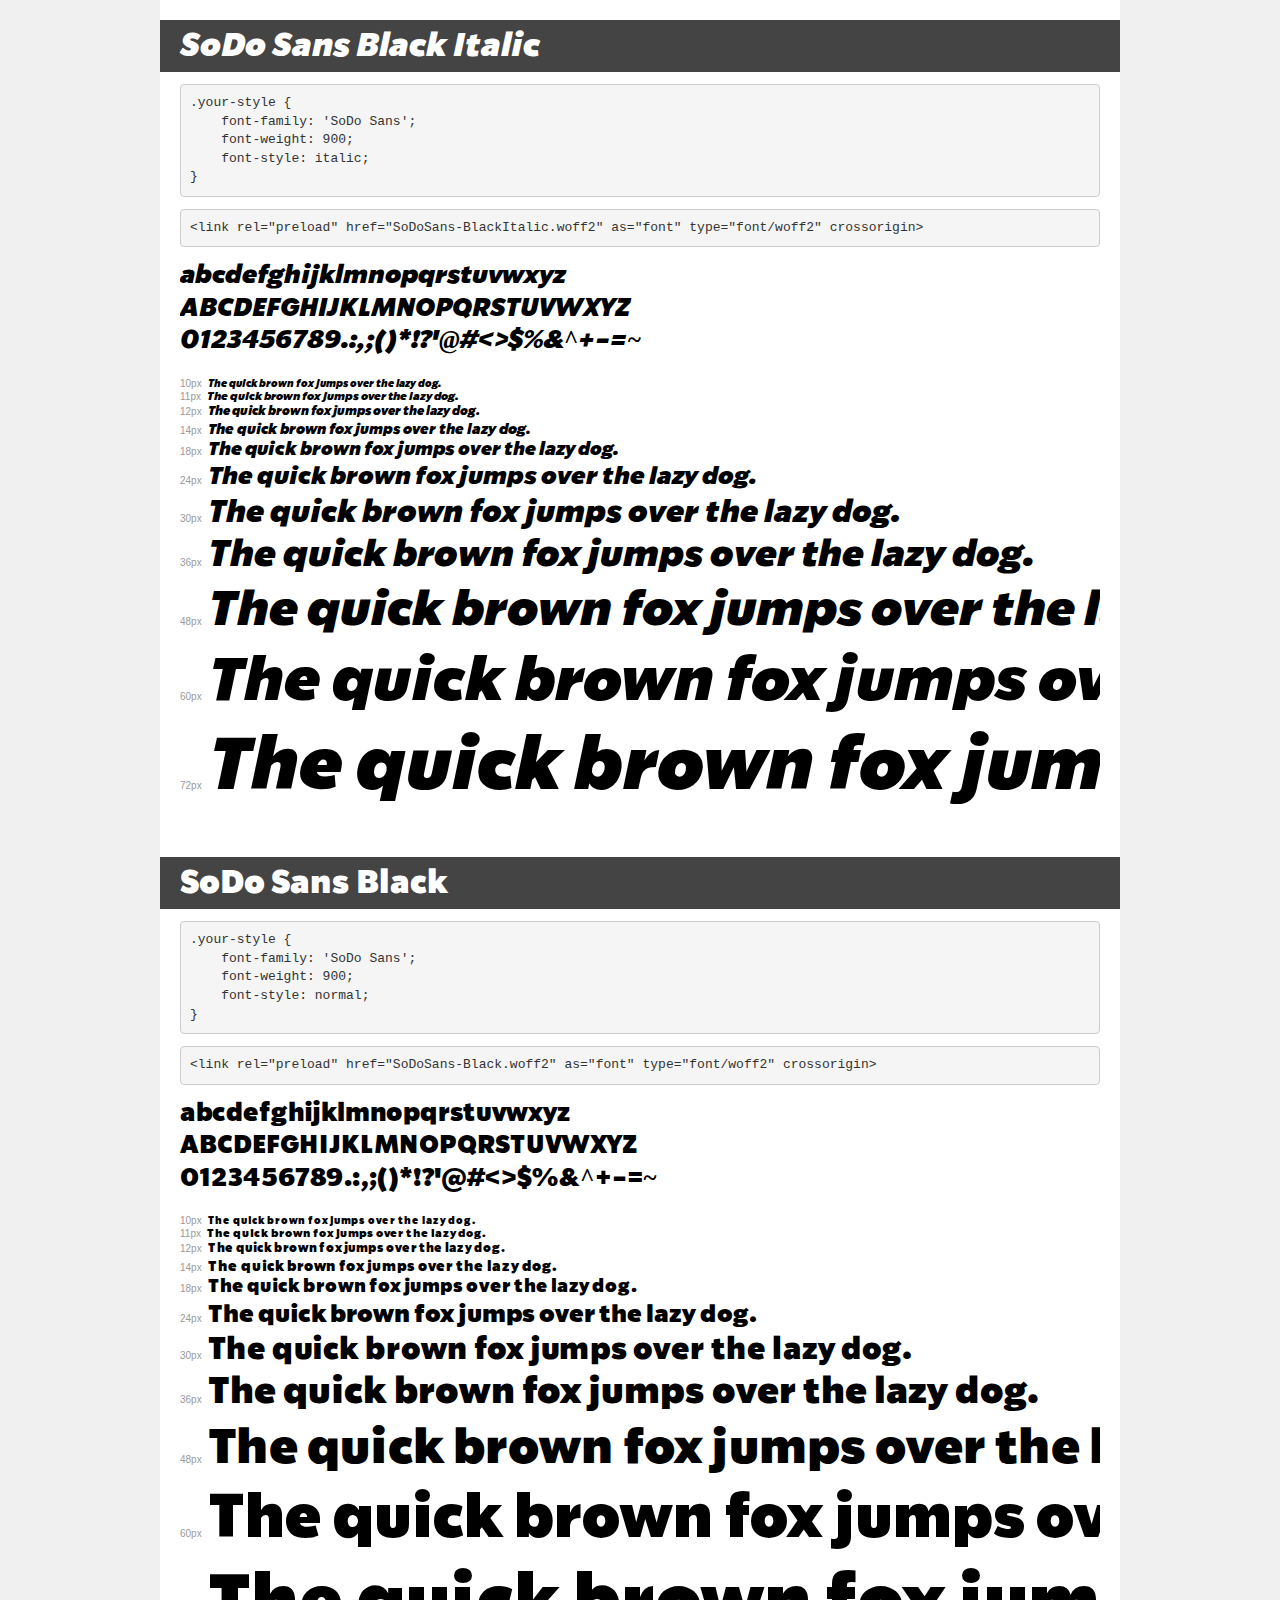
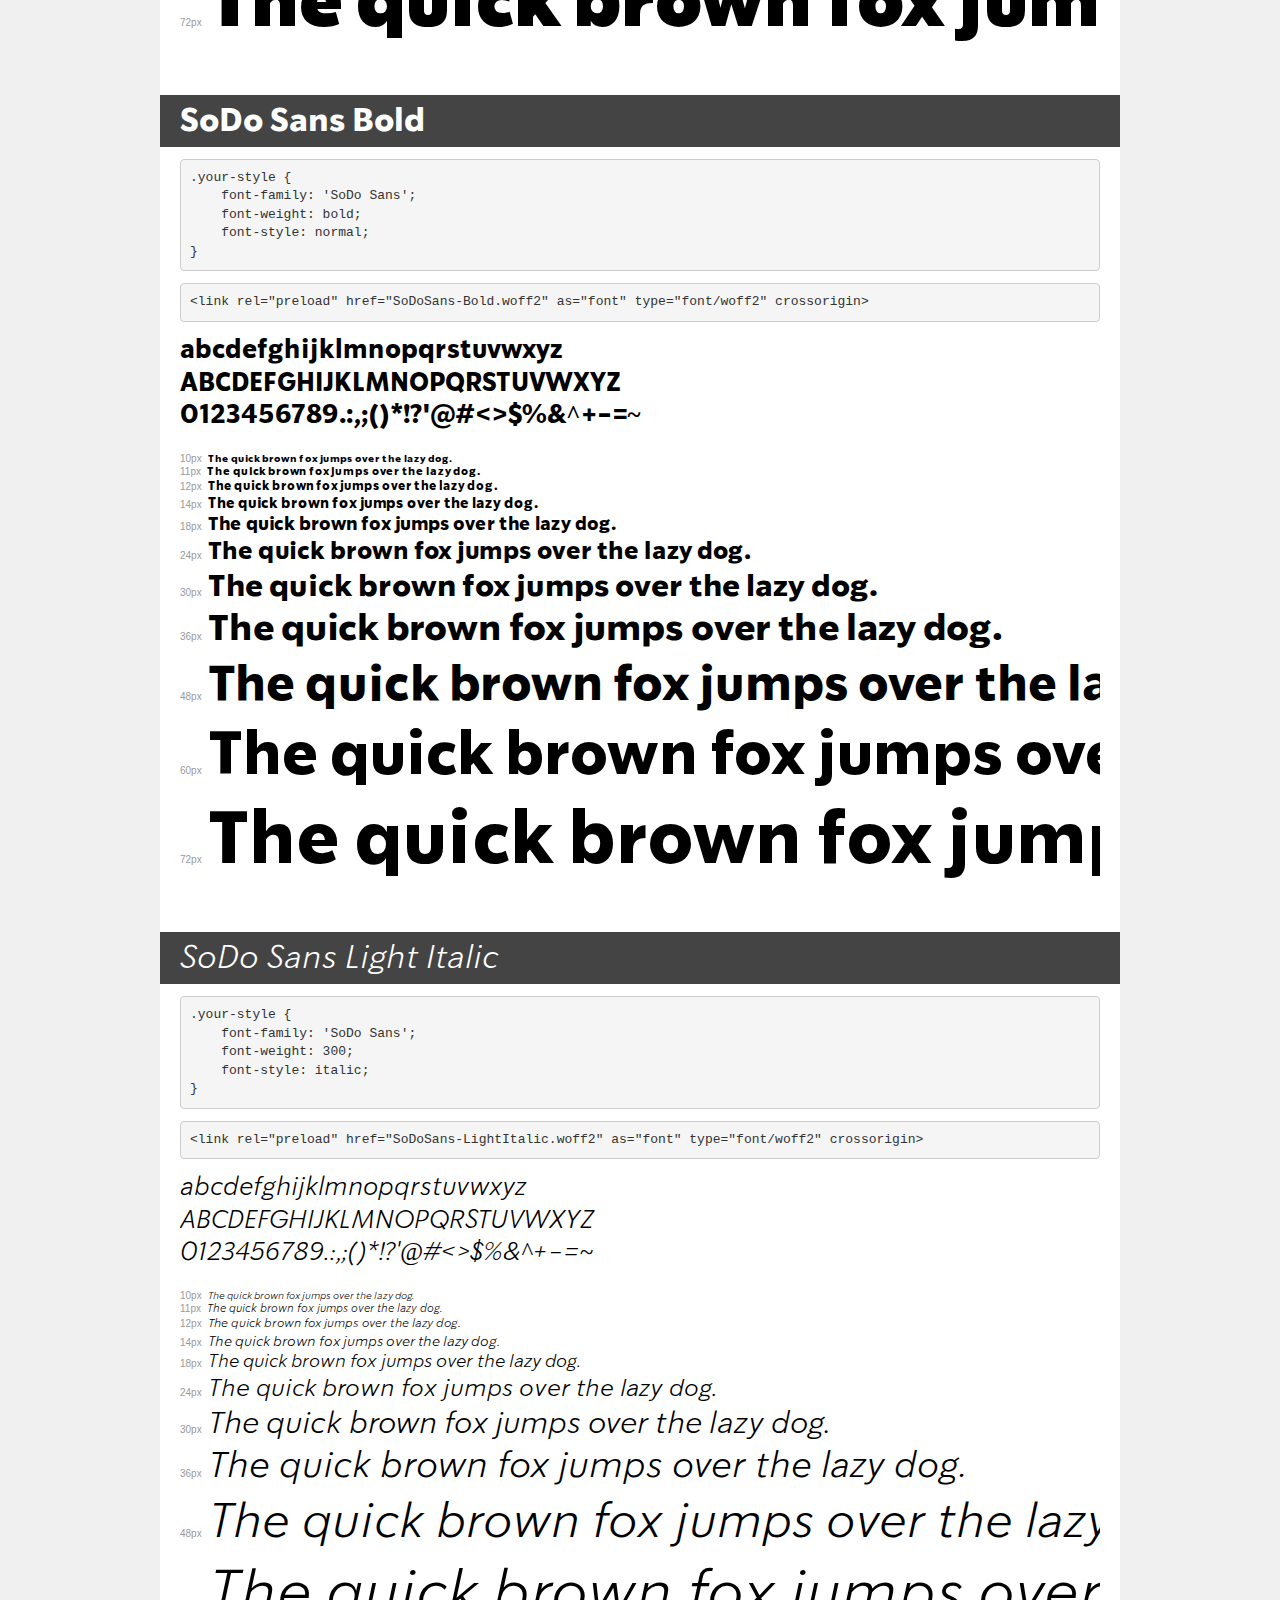
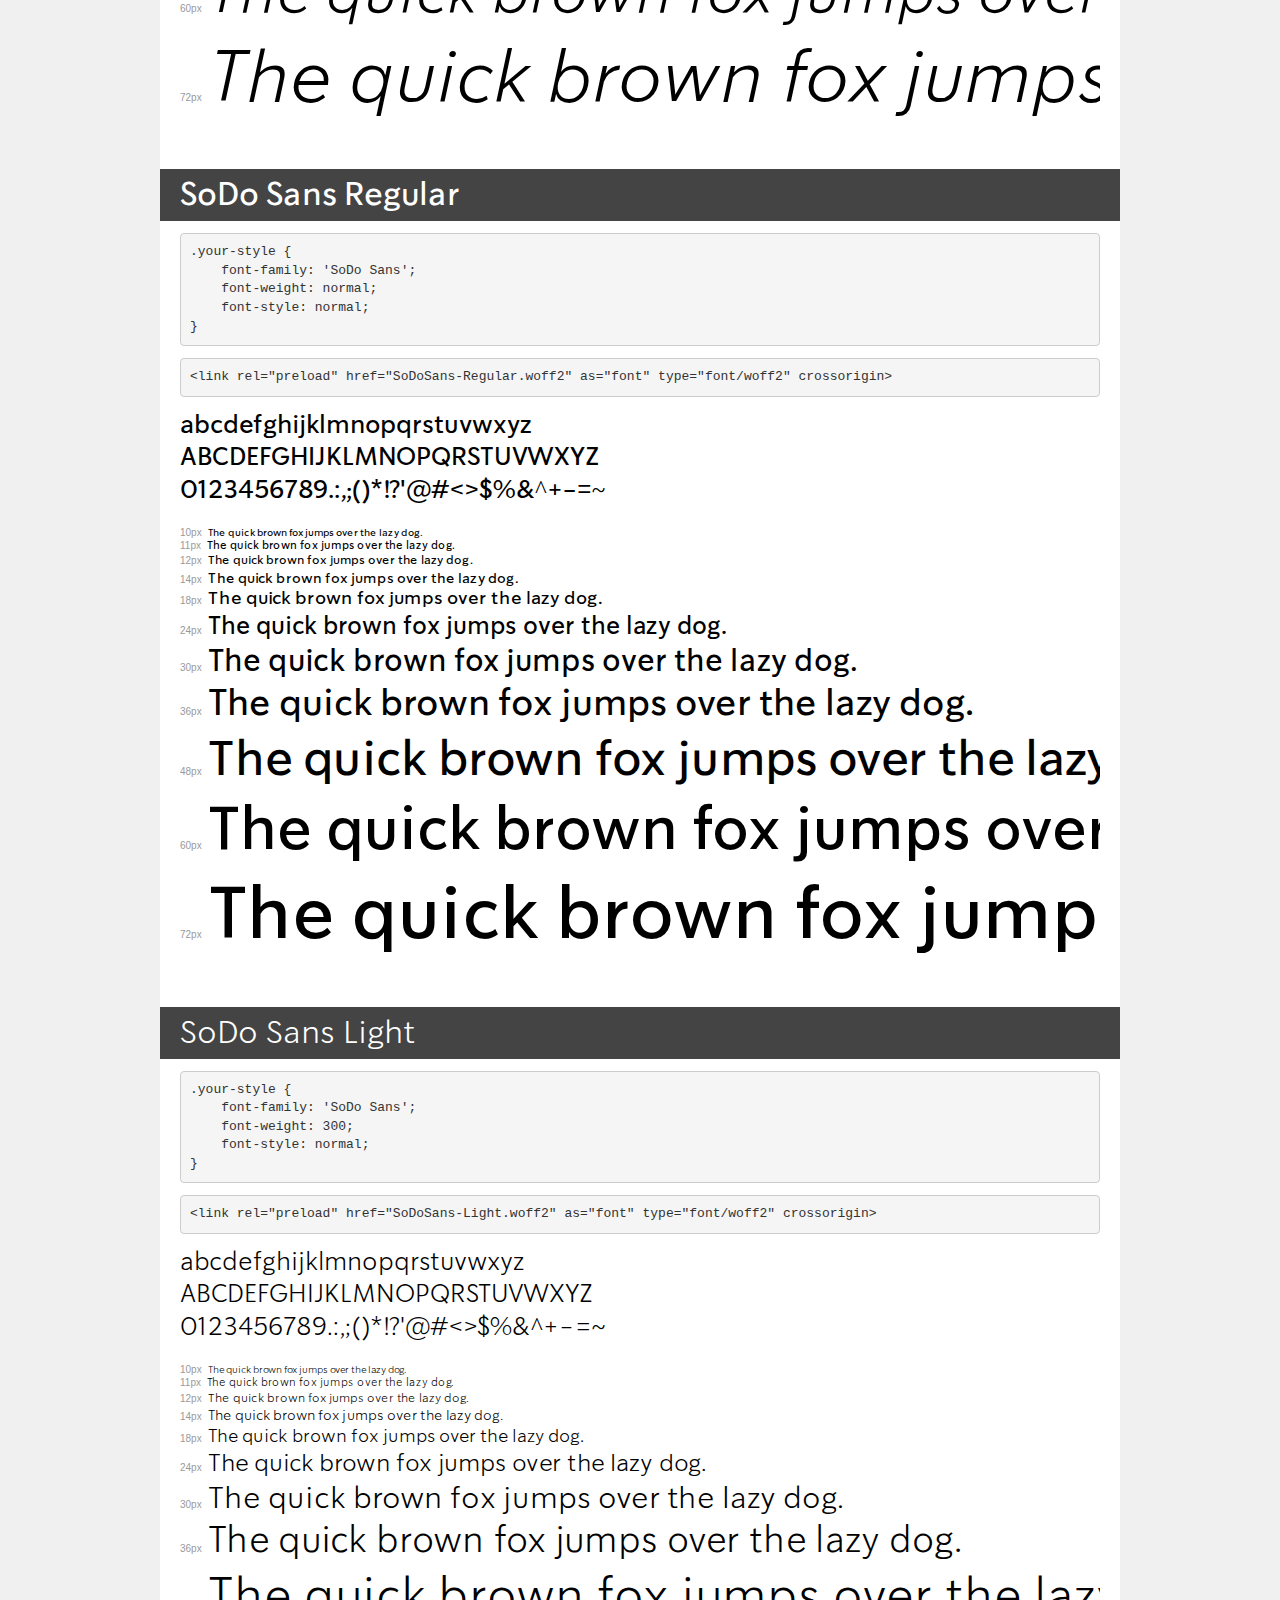
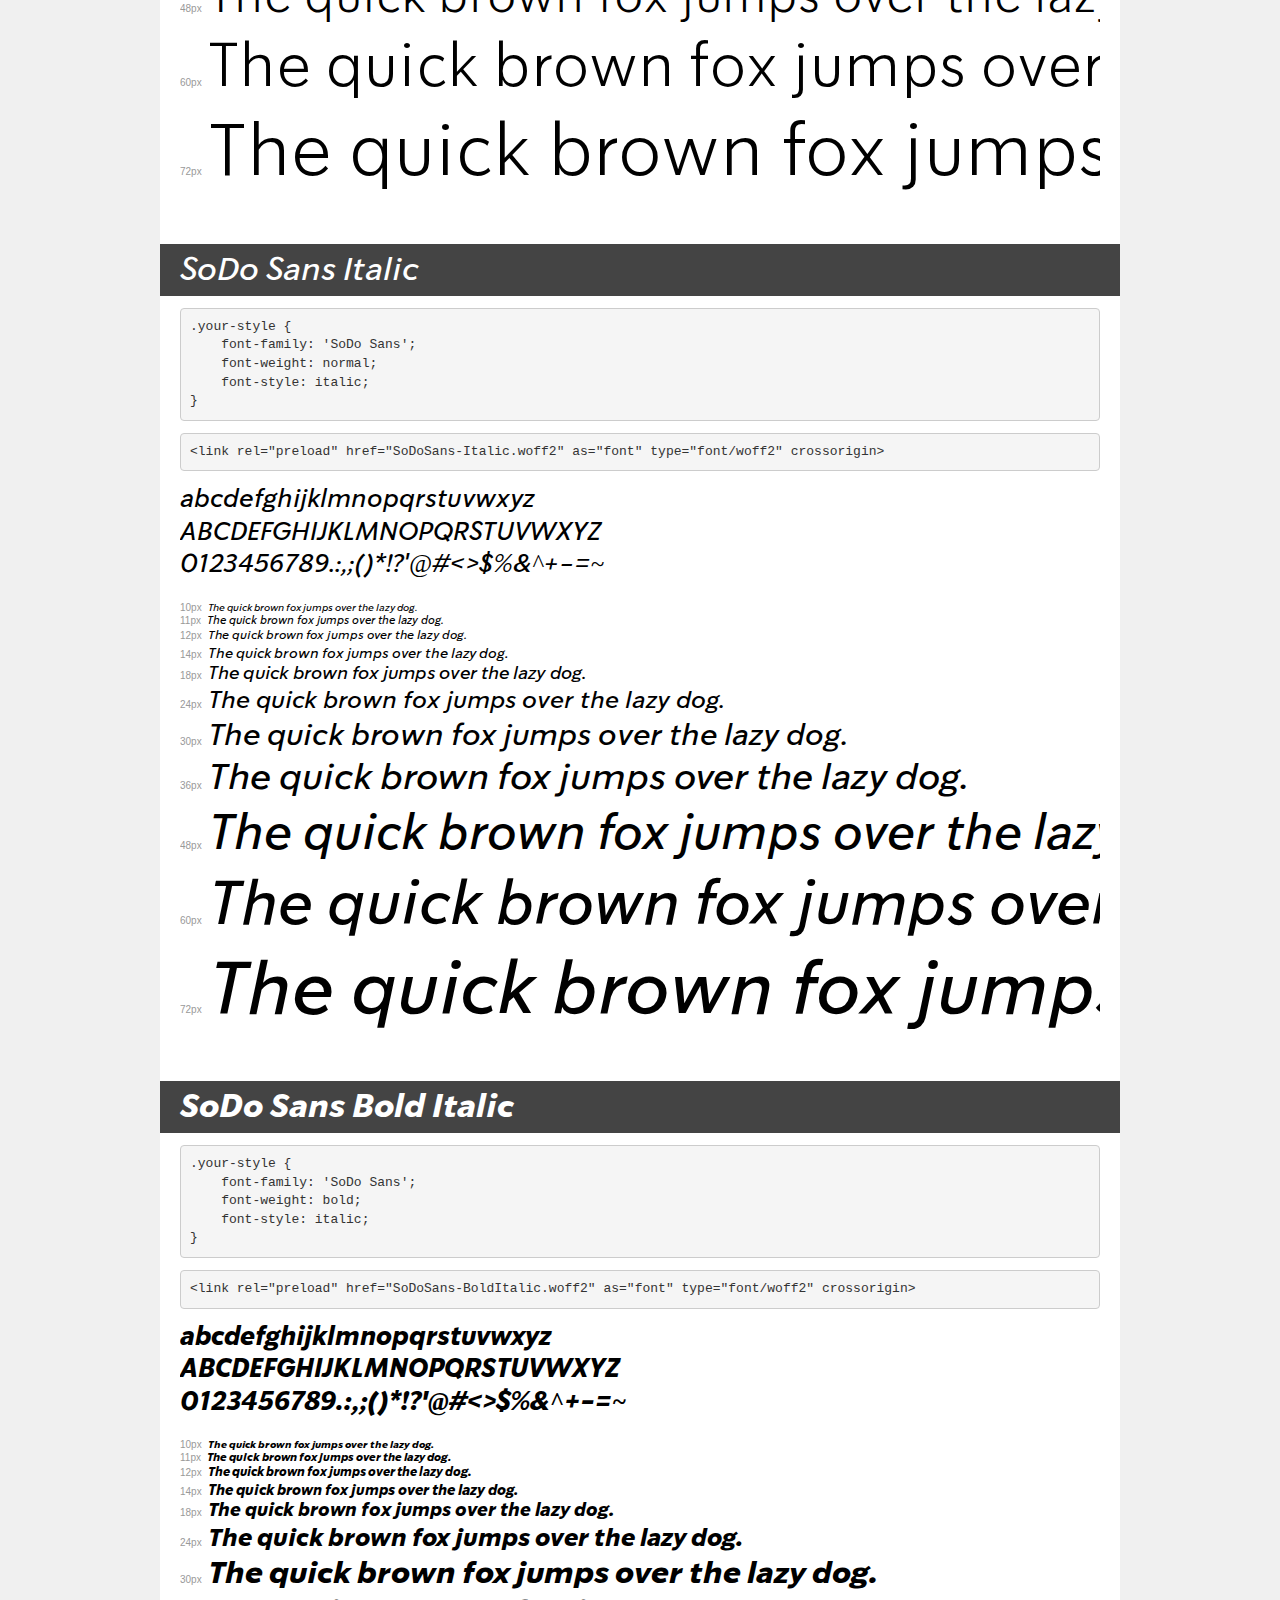
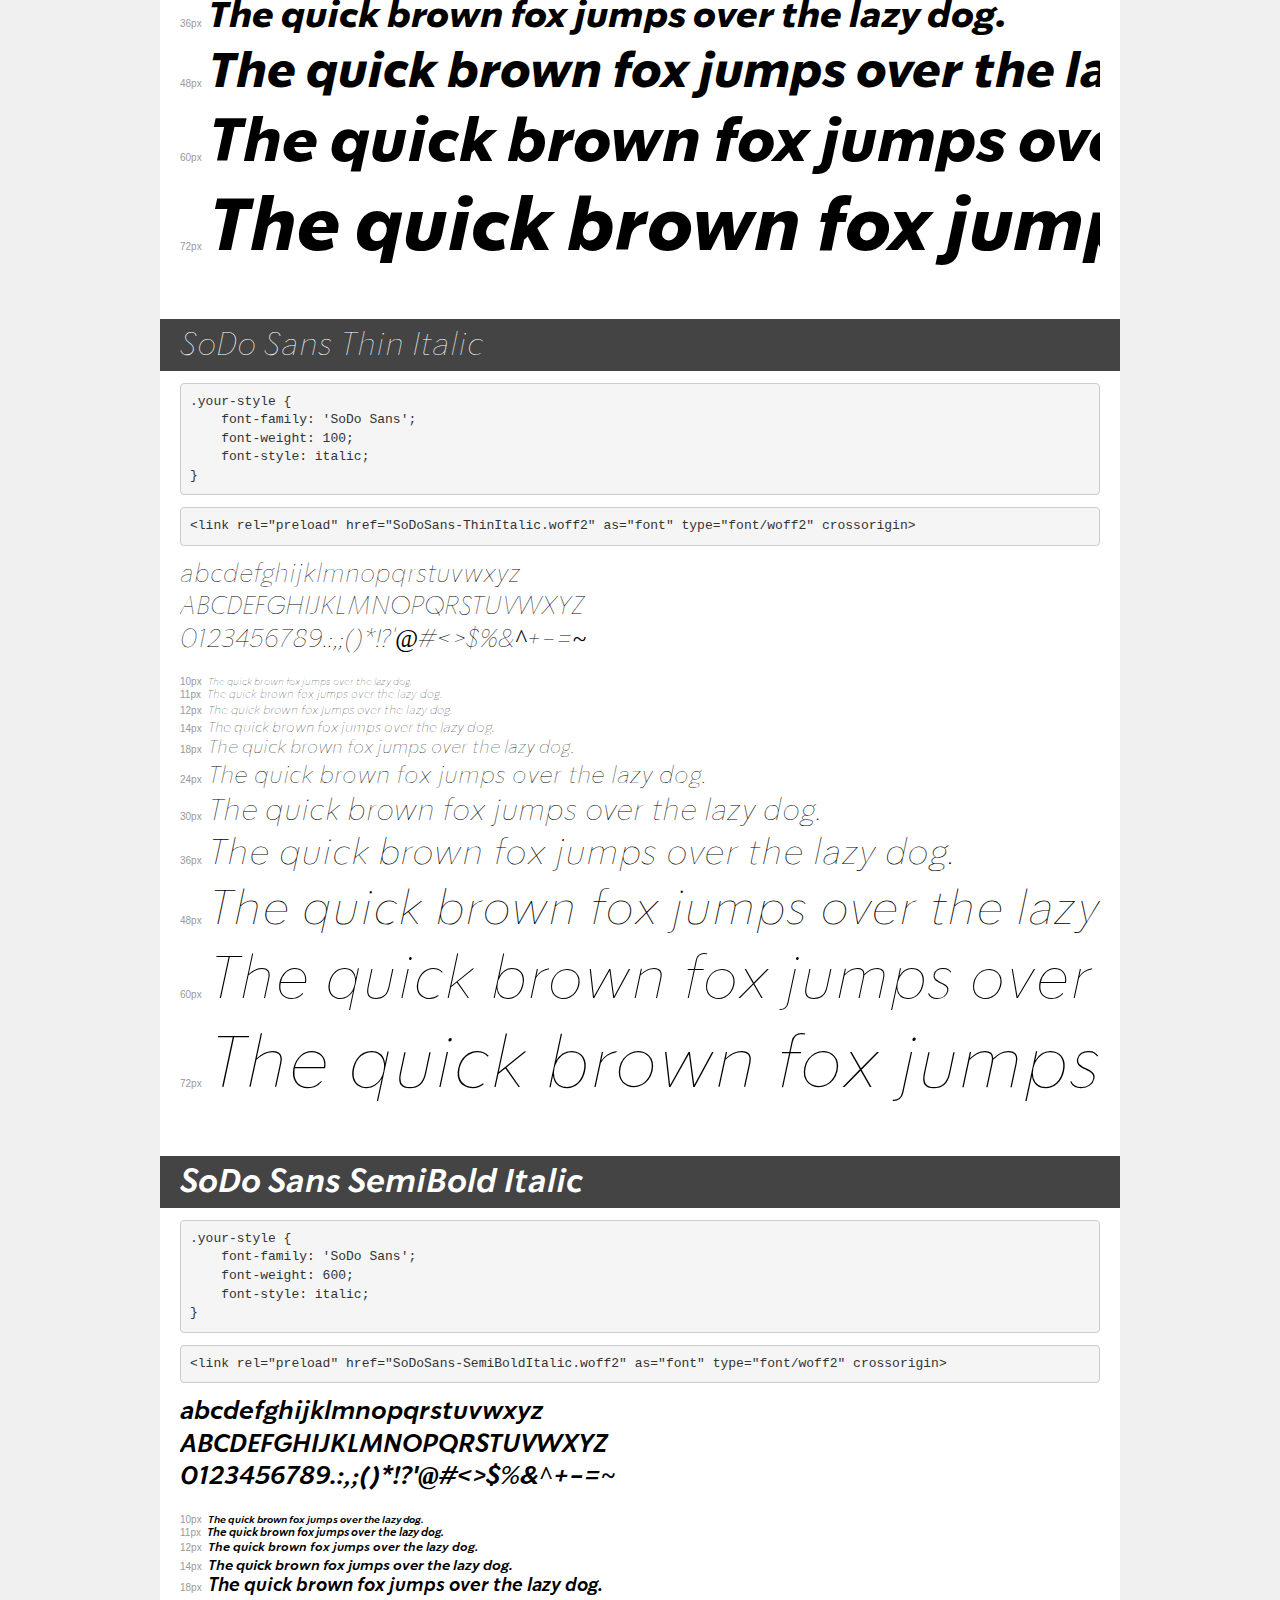
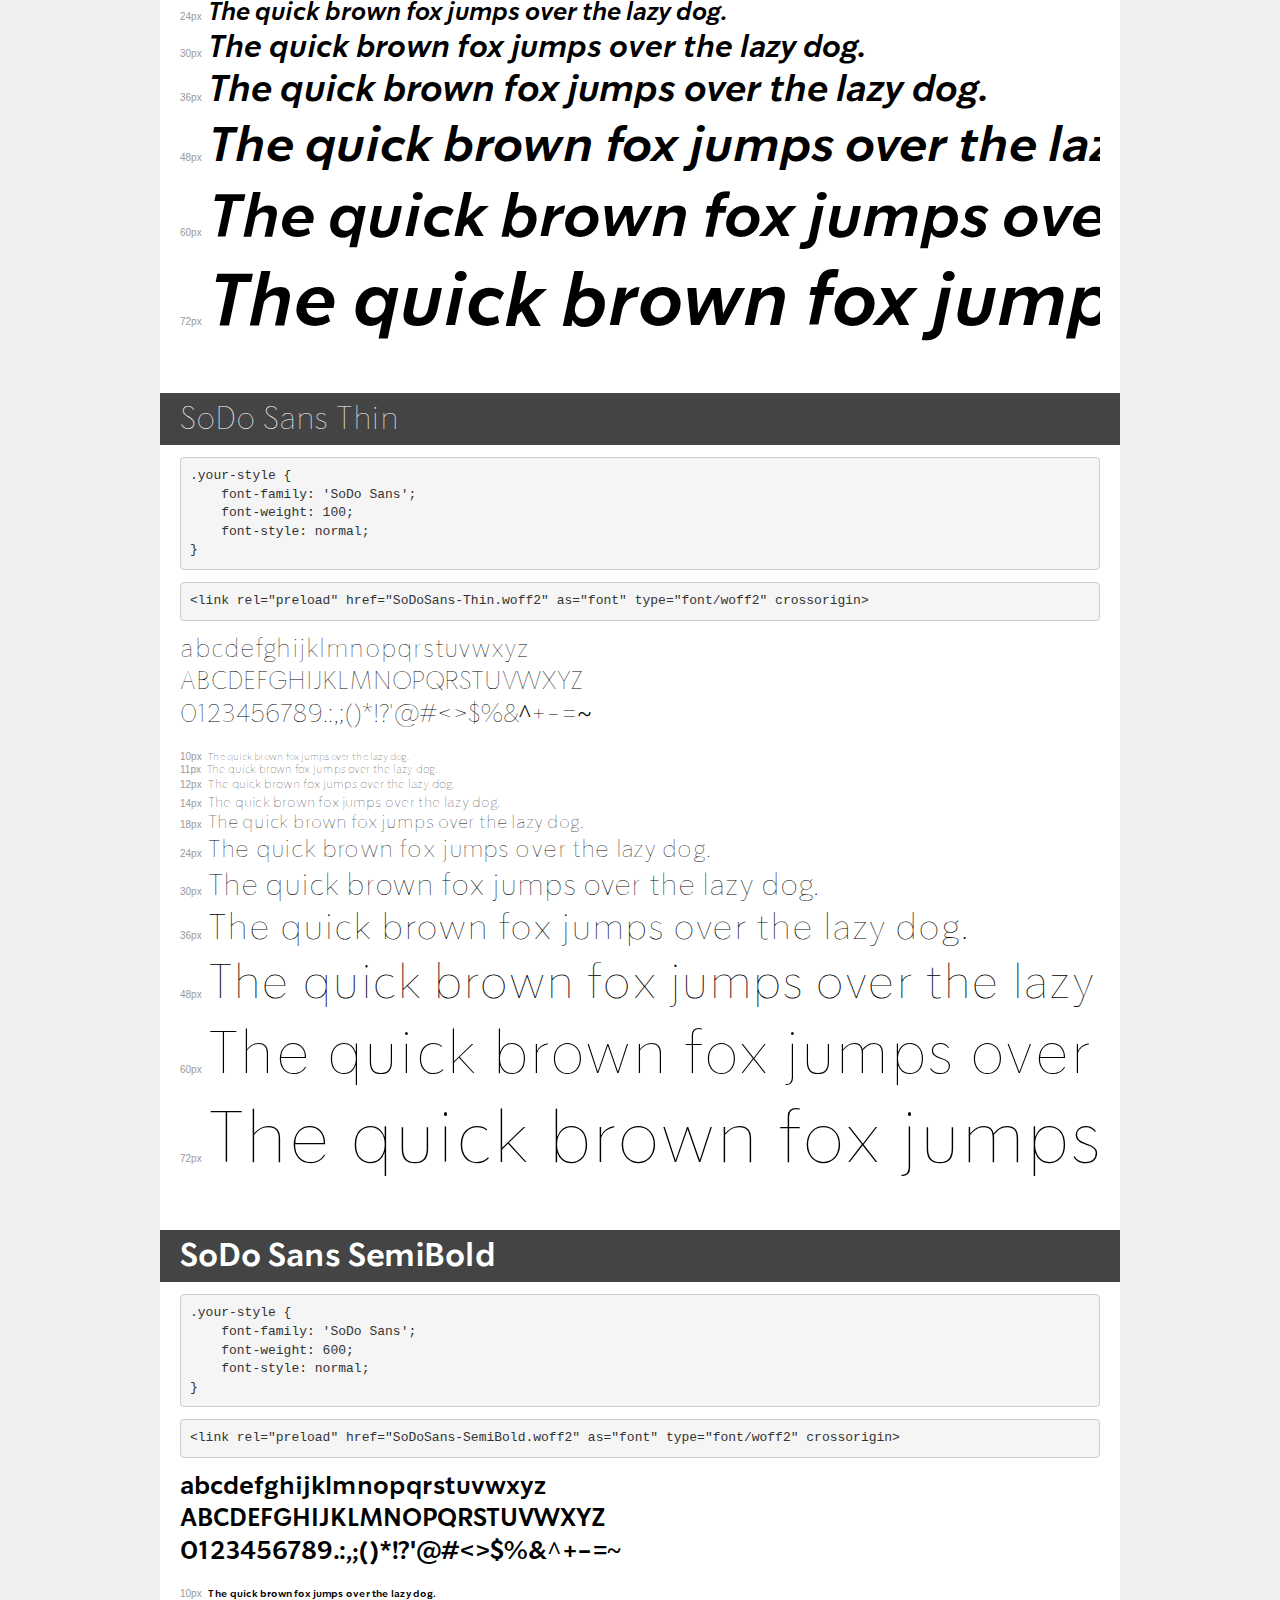
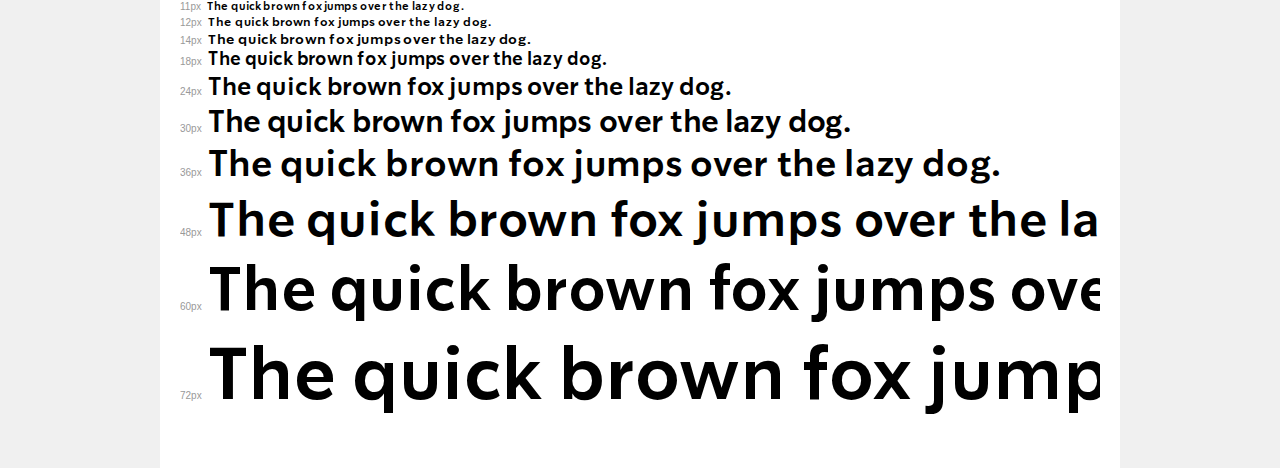
<file: asset/font/demo.html>
<!DOCTYPE html>
<html lang="en">
<head>
    <meta charset="utf-8">
    <meta http-equiv="X-UA-Compatible" content="IE=edge">
    <meta name="viewport" content="width=device-width, initial-scale=1">
    <meta name="robots" content="noindex, noarchive">
    <meta name="format-detection" content="telephone=no">
    <title>Transfonter demo</title>
    <link href="stylesheet.css" rel="stylesheet">
    <style>
        /*
        http://meyerweb.com/eric/tools/css/reset/
        v2.0 | 20110126
        License: none (public domain)
        */
        html, body, div, span, applet, object, iframe,
        h1, h2, h3, h4, h5, h6, p, blockquote, pre,
        a, abbr, acronym, address, big, cite, code,
        del, dfn, em, img, ins, kbd, q, s, samp,
        small, strike, strong, sub, sup, tt, var,
        b, u, i, center,
        dl, dt, dd, ol, ul, li,
        fieldset, form, label, legend,
        table, caption, tbody, tfoot, thead, tr, th, td,
        article, aside, canvas, details, embed,
        figure, figcaption, footer, header, hgroup,
        menu, nav, output, ruby, section, summary,
        time, mark, audio, video {
            margin: 0;
            padding: 0;
            border: 0;
            font-size: 100%;
            font: inherit;
            vertical-align: baseline;
        }
        /* HTML5 display-role reset for older browsers */
        article, aside, details, figcaption, figure,
        footer, header, hgroup, menu, nav, section {
            display: block;
        }
        body {
            line-height: 1;
        }
        ol, ul {
            list-style: none;
        }
        blockquote, q {
            quotes: none;
        }
        blockquote:before, blockquote:after,
        q:before, q:after {
            content: '';
            content: none;
        }
        table {
            border-collapse: collapse;
            border-spacing: 0;
        }
        /* demo styles */
        body {
            background: #f0f0f0;
            color: #000;
        }
        .page {
            background: #fff;
            width: 920px;
            margin: 0 auto;
            padding: 20px 20px 0 20px;
            overflow: hidden;
        }
        .font-container {
            overflow-x: auto;
            overflow-y: hidden;
            margin-bottom: 40px;
            line-height: 1.3;
            white-space: nowrap;
            padding-bottom: 5px;
        }
        h1 {
            position: relative;
            background: #444;
            font-size: 32px;
            color: #fff;
            padding: 10px 20px;
            margin: 0 -20px 12px -20px;
        }
        .letters {
            font-size: 25px;
            margin-bottom: 20px;
        }
        .s10:before {
            content: '10px';
        }
        .s11:before {
            content: '11px';
        }
        .s12:before {
            content: '12px';
        }
        .s14:before {
            content: '14px';
        }
        .s18:before {
            content: '18px';
        }
        .s24:before {
            content: '24px';
        }
        .s30:before {
            content: '30px';
        }
        .s36:before {
            content: '36px';
        }
        .s48:before {
            content: '48px';
        }
        .s60:before {
            content: '60px';
        }
        .s72:before {
            content: '72px';
        }
        .s10:before, .s11:before, .s12:before, .s14:before,
        .s18:before, .s24:before, .s30:before, .s36:before,
        .s48:before, .s60:before, .s72:before {
            font-family: Arial, sans-serif;
            font-size: 10px;
            font-weight: normal;
            font-style: normal;
            color: #999;
            padding-right: 6px;
        }
        pre {
            display: block;
            padding: 9px;
            margin: 0 0 12px;
            font-family: Monaco, Menlo, Consolas, "Courier New", monospace;
            font-size: 13px;
            line-height: 1.428571429;
            color: #333;
            font-weight: normal;
            font-style: normal;
            background-color: #f5f5f5;
            border: 1px solid #ccc;
            overflow-x: auto;
            border-radius: 4px;
        }
        /* responsive */
        @media (max-width: 959px) {
            .page {
                width: auto;
                margin: 0;
            }
        }
    </style>
</head>
<body>
<div class="page">
    <div class="demo">
        <h1 style="font-family: 'SoDo Sans'; font-weight: 900; font-style: italic;">SoDo Sans Black Italic</h1>
        <pre title="Usage">.your-style {
    font-family: 'SoDo Sans';
    font-weight: 900;
    font-style: italic;
}</pre>
        <pre title="Preload (optional)">
&lt;link rel=&quot;preload&quot; href=&quot;SoDoSans-BlackItalic.woff2&quot; as=&quot;font&quot; type=&quot;font/woff2&quot; crossorigin&gt;</pre>
        <div class="font-container" style="font-family: 'SoDo Sans'; font-weight: 900; font-style: italic;">
            <p class="letters">
                abcdefghijklmnopqrstuvwxyz<br>
ABCDEFGHIJKLMNOPQRSTUVWXYZ<br>
                0123456789.:,;()*!?'@#&lt;&gt;$%&^+-=~
            </p>
            <p class="s10" style="font-size: 10px;">The quick brown fox jumps over the lazy dog.</p>
            <p class="s11" style="font-size: 11px;">The quick brown fox jumps over the lazy dog.</p>
            <p class="s12" style="font-size: 12px;">The quick brown fox jumps over the lazy dog.</p>
            <p class="s14" style="font-size: 14px;">The quick brown fox jumps over the lazy dog.</p>
            <p class="s18" style="font-size: 18px;">The quick brown fox jumps over the lazy dog.</p>
            <p class="s24" style="font-size: 24px;">The quick brown fox jumps over the lazy dog.</p>
            <p class="s30" style="font-size: 30px;">The quick brown fox jumps over the lazy dog.</p>
            <p class="s36" style="font-size: 36px;">The quick brown fox jumps over the lazy dog.</p>
            <p class="s48" style="font-size: 48px;">The quick brown fox jumps over the lazy dog.</p>
            <p class="s60" style="font-size: 60px;">The quick brown fox jumps over the lazy dog.</p>
            <p class="s72" style="font-size: 72px;">The quick brown fox jumps over the lazy dog.</p>
        </div>
    </div>

    <div class="demo">
        <h1 style="font-family: 'SoDo Sans'; font-weight: 900; font-style: normal;">SoDo Sans Black</h1>
        <pre title="Usage">.your-style {
    font-family: 'SoDo Sans';
    font-weight: 900;
    font-style: normal;
}</pre>
        <pre title="Preload (optional)">
&lt;link rel=&quot;preload&quot; href=&quot;SoDoSans-Black.woff2&quot; as=&quot;font&quot; type=&quot;font/woff2&quot; crossorigin&gt;</pre>
        <div class="font-container" style="font-family: 'SoDo Sans'; font-weight: 900; font-style: normal;">
            <p class="letters">
                abcdefghijklmnopqrstuvwxyz<br>
ABCDEFGHIJKLMNOPQRSTUVWXYZ<br>
                0123456789.:,;()*!?'@#&lt;&gt;$%&^+-=~
            </p>
            <p class="s10" style="font-size: 10px;">The quick brown fox jumps over the lazy dog.</p>
            <p class="s11" style="font-size: 11px;">The quick brown fox jumps over the lazy dog.</p>
            <p class="s12" style="font-size: 12px;">The quick brown fox jumps over the lazy dog.</p>
            <p class="s14" style="font-size: 14px;">The quick brown fox jumps over the lazy dog.</p>
            <p class="s18" style="font-size: 18px;">The quick brown fox jumps over the lazy dog.</p>
            <p class="s24" style="font-size: 24px;">The quick brown fox jumps over the lazy dog.</p>
            <p class="s30" style="font-size: 30px;">The quick brown fox jumps over the lazy dog.</p>
            <p class="s36" style="font-size: 36px;">The quick brown fox jumps over the lazy dog.</p>
            <p class="s48" style="font-size: 48px;">The quick brown fox jumps over the lazy dog.</p>
            <p class="s60" style="font-size: 60px;">The quick brown fox jumps over the lazy dog.</p>
            <p class="s72" style="font-size: 72px;">The quick brown fox jumps over the lazy dog.</p>
        </div>
    </div>

    <div class="demo">
        <h1 style="font-family: 'SoDo Sans'; font-weight: bold; font-style: normal;">SoDo Sans Bold</h1>
        <pre title="Usage">.your-style {
    font-family: 'SoDo Sans';
    font-weight: bold;
    font-style: normal;
}</pre>
        <pre title="Preload (optional)">
&lt;link rel=&quot;preload&quot; href=&quot;SoDoSans-Bold.woff2&quot; as=&quot;font&quot; type=&quot;font/woff2&quot; crossorigin&gt;</pre>
        <div class="font-container" style="font-family: 'SoDo Sans'; font-weight: bold; font-style: normal;">
            <p class="letters">
                abcdefghijklmnopqrstuvwxyz<br>
ABCDEFGHIJKLMNOPQRSTUVWXYZ<br>
                0123456789.:,;()*!?'@#&lt;&gt;$%&^+-=~
            </p>
            <p class="s10" style="font-size: 10px;">The quick brown fox jumps over the lazy dog.</p>
            <p class="s11" style="font-size: 11px;">The quick brown fox jumps over the lazy dog.</p>
            <p class="s12" style="font-size: 12px;">The quick brown fox jumps over the lazy dog.</p>
            <p class="s14" style="font-size: 14px;">The quick brown fox jumps over the lazy dog.</p>
            <p class="s18" style="font-size: 18px;">The quick brown fox jumps over the lazy dog.</p>
            <p class="s24" style="font-size: 24px;">The quick brown fox jumps over the lazy dog.</p>
            <p class="s30" style="font-size: 30px;">The quick brown fox jumps over the lazy dog.</p>
            <p class="s36" style="font-size: 36px;">The quick brown fox jumps over the lazy dog.</p>
            <p class="s48" style="font-size: 48px;">The quick brown fox jumps over the lazy dog.</p>
            <p class="s60" style="font-size: 60px;">The quick brown fox jumps over the lazy dog.</p>
            <p class="s72" style="font-size: 72px;">The quick brown fox jumps over the lazy dog.</p>
        </div>
    </div>

    <div class="demo">
        <h1 style="font-family: 'SoDo Sans'; font-weight: 300; font-style: italic;">SoDo Sans Light Italic</h1>
        <pre title="Usage">.your-style {
    font-family: 'SoDo Sans';
    font-weight: 300;
    font-style: italic;
}</pre>
        <pre title="Preload (optional)">
&lt;link rel=&quot;preload&quot; href=&quot;SoDoSans-LightItalic.woff2&quot; as=&quot;font&quot; type=&quot;font/woff2&quot; crossorigin&gt;</pre>
        <div class="font-container" style="font-family: 'SoDo Sans'; font-weight: 300; font-style: italic;">
            <p class="letters">
                abcdefghijklmnopqrstuvwxyz<br>
ABCDEFGHIJKLMNOPQRSTUVWXYZ<br>
                0123456789.:,;()*!?'@#&lt;&gt;$%&^+-=~
            </p>
            <p class="s10" style="font-size: 10px;">The quick brown fox jumps over the lazy dog.</p>
            <p class="s11" style="font-size: 11px;">The quick brown fox jumps over the lazy dog.</p>
            <p class="s12" style="font-size: 12px;">The quick brown fox jumps over the lazy dog.</p>
            <p class="s14" style="font-size: 14px;">The quick brown fox jumps over the lazy dog.</p>
            <p class="s18" style="font-size: 18px;">The quick brown fox jumps over the lazy dog.</p>
            <p class="s24" style="font-size: 24px;">The quick brown fox jumps over the lazy dog.</p>
            <p class="s30" style="font-size: 30px;">The quick brown fox jumps over the lazy dog.</p>
            <p class="s36" style="font-size: 36px;">The quick brown fox jumps over the lazy dog.</p>
            <p class="s48" style="font-size: 48px;">The quick brown fox jumps over the lazy dog.</p>
            <p class="s60" style="font-size: 60px;">The quick brown fox jumps over the lazy dog.</p>
            <p class="s72" style="font-size: 72px;">The quick brown fox jumps over the lazy dog.</p>
        </div>
    </div>

    <div class="demo">
        <h1 style="font-family: 'SoDo Sans'; font-weight: normal; font-style: normal;">SoDo Sans Regular</h1>
        <pre title="Usage">.your-style {
    font-family: 'SoDo Sans';
    font-weight: normal;
    font-style: normal;
}</pre>
        <pre title="Preload (optional)">
&lt;link rel=&quot;preload&quot; href=&quot;SoDoSans-Regular.woff2&quot; as=&quot;font&quot; type=&quot;font/woff2&quot; crossorigin&gt;</pre>
        <div class="font-container" style="font-family: 'SoDo Sans'; font-weight: normal; font-style: normal;">
            <p class="letters">
                abcdefghijklmnopqrstuvwxyz<br>
ABCDEFGHIJKLMNOPQRSTUVWXYZ<br>
                0123456789.:,;()*!?'@#&lt;&gt;$%&^+-=~
            </p>
            <p class="s10" style="font-size: 10px;">The quick brown fox jumps over the lazy dog.</p>
            <p class="s11" style="font-size: 11px;">The quick brown fox jumps over the lazy dog.</p>
            <p class="s12" style="font-size: 12px;">The quick brown fox jumps over the lazy dog.</p>
            <p class="s14" style="font-size: 14px;">The quick brown fox jumps over the lazy dog.</p>
            <p class="s18" style="font-size: 18px;">The quick brown fox jumps over the lazy dog.</p>
            <p class="s24" style="font-size: 24px;">The quick brown fox jumps over the lazy dog.</p>
            <p class="s30" style="font-size: 30px;">The quick brown fox jumps over the lazy dog.</p>
            <p class="s36" style="font-size: 36px;">The quick brown fox jumps over the lazy dog.</p>
            <p class="s48" style="font-size: 48px;">The quick brown fox jumps over the lazy dog.</p>
            <p class="s60" style="font-size: 60px;">The quick brown fox jumps over the lazy dog.</p>
            <p class="s72" style="font-size: 72px;">The quick brown fox jumps over the lazy dog.</p>
        </div>
    </div>

    <div class="demo">
        <h1 style="font-family: 'SoDo Sans'; font-weight: 300; font-style: normal;">SoDo Sans Light</h1>
        <pre title="Usage">.your-style {
    font-family: 'SoDo Sans';
    font-weight: 300;
    font-style: normal;
}</pre>
        <pre title="Preload (optional)">
&lt;link rel=&quot;preload&quot; href=&quot;SoDoSans-Light.woff2&quot; as=&quot;font&quot; type=&quot;font/woff2&quot; crossorigin&gt;</pre>
        <div class="font-container" style="font-family: 'SoDo Sans'; font-weight: 300; font-style: normal;">
            <p class="letters">
                abcdefghijklmnopqrstuvwxyz<br>
ABCDEFGHIJKLMNOPQRSTUVWXYZ<br>
                0123456789.:,;()*!?'@#&lt;&gt;$%&^+-=~
            </p>
            <p class="s10" style="font-size: 10px;">The quick brown fox jumps over the lazy dog.</p>
            <p class="s11" style="font-size: 11px;">The quick brown fox jumps over the lazy dog.</p>
            <p class="s12" style="font-size: 12px;">The quick brown fox jumps over the lazy dog.</p>
            <p class="s14" style="font-size: 14px;">The quick brown fox jumps over the lazy dog.</p>
            <p class="s18" style="font-size: 18px;">The quick brown fox jumps over the lazy dog.</p>
            <p class="s24" style="font-size: 24px;">The quick brown fox jumps over the lazy dog.</p>
            <p class="s30" style="font-size: 30px;">The quick brown fox jumps over the lazy dog.</p>
            <p class="s36" style="font-size: 36px;">The quick brown fox jumps over the lazy dog.</p>
            <p class="s48" style="font-size: 48px;">The quick brown fox jumps over the lazy dog.</p>
            <p class="s60" style="font-size: 60px;">The quick brown fox jumps over the lazy dog.</p>
            <p class="s72" style="font-size: 72px;">The quick brown fox jumps over the lazy dog.</p>
        </div>
    </div>

    <div class="demo">
        <h1 style="font-family: 'SoDo Sans'; font-weight: normal; font-style: italic;">SoDo Sans Italic</h1>
        <pre title="Usage">.your-style {
    font-family: 'SoDo Sans';
    font-weight: normal;
    font-style: italic;
}</pre>
        <pre title="Preload (optional)">
&lt;link rel=&quot;preload&quot; href=&quot;SoDoSans-Italic.woff2&quot; as=&quot;font&quot; type=&quot;font/woff2&quot; crossorigin&gt;</pre>
        <div class="font-container" style="font-family: 'SoDo Sans'; font-weight: normal; font-style: italic;">
            <p class="letters">
                abcdefghijklmnopqrstuvwxyz<br>
ABCDEFGHIJKLMNOPQRSTUVWXYZ<br>
                0123456789.:,;()*!?'@#&lt;&gt;$%&^+-=~
            </p>
            <p class="s10" style="font-size: 10px;">The quick brown fox jumps over the lazy dog.</p>
            <p class="s11" style="font-size: 11px;">The quick brown fox jumps over the lazy dog.</p>
            <p class="s12" style="font-size: 12px;">The quick brown fox jumps over the lazy dog.</p>
            <p class="s14" style="font-size: 14px;">The quick brown fox jumps over the lazy dog.</p>
            <p class="s18" style="font-size: 18px;">The quick brown fox jumps over the lazy dog.</p>
            <p class="s24" style="font-size: 24px;">The quick brown fox jumps over the lazy dog.</p>
            <p class="s30" style="font-size: 30px;">The quick brown fox jumps over the lazy dog.</p>
            <p class="s36" style="font-size: 36px;">The quick brown fox jumps over the lazy dog.</p>
            <p class="s48" style="font-size: 48px;">The quick brown fox jumps over the lazy dog.</p>
            <p class="s60" style="font-size: 60px;">The quick brown fox jumps over the lazy dog.</p>
            <p class="s72" style="font-size: 72px;">The quick brown fox jumps over the lazy dog.</p>
        </div>
    </div>

    <div class="demo">
        <h1 style="font-family: 'SoDo Sans'; font-weight: bold; font-style: italic;">SoDo Sans Bold Italic</h1>
        <pre title="Usage">.your-style {
    font-family: 'SoDo Sans';
    font-weight: bold;
    font-style: italic;
}</pre>
        <pre title="Preload (optional)">
&lt;link rel=&quot;preload&quot; href=&quot;SoDoSans-BoldItalic.woff2&quot; as=&quot;font&quot; type=&quot;font/woff2&quot; crossorigin&gt;</pre>
        <div class="font-container" style="font-family: 'SoDo Sans'; font-weight: bold; font-style: italic;">
            <p class="letters">
                abcdefghijklmnopqrstuvwxyz<br>
ABCDEFGHIJKLMNOPQRSTUVWXYZ<br>
                0123456789.:,;()*!?'@#&lt;&gt;$%&^+-=~
            </p>
            <p class="s10" style="font-size: 10px;">The quick brown fox jumps over the lazy dog.</p>
            <p class="s11" style="font-size: 11px;">The quick brown fox jumps over the lazy dog.</p>
            <p class="s12" style="font-size: 12px;">The quick brown fox jumps over the lazy dog.</p>
            <p class="s14" style="font-size: 14px;">The quick brown fox jumps over the lazy dog.</p>
            <p class="s18" style="font-size: 18px;">The quick brown fox jumps over the lazy dog.</p>
            <p class="s24" style="font-size: 24px;">The quick brown fox jumps over the lazy dog.</p>
            <p class="s30" style="font-size: 30px;">The quick brown fox jumps over the lazy dog.</p>
            <p class="s36" style="font-size: 36px;">The quick brown fox jumps over the lazy dog.</p>
            <p class="s48" style="font-size: 48px;">The quick brown fox jumps over the lazy dog.</p>
            <p class="s60" style="font-size: 60px;">The quick brown fox jumps over the lazy dog.</p>
            <p class="s72" style="font-size: 72px;">The quick brown fox jumps over the lazy dog.</p>
        </div>
    </div>

    <div class="demo">
        <h1 style="font-family: 'SoDo Sans'; font-weight: 100; font-style: italic;">SoDo Sans Thin Italic</h1>
        <pre title="Usage">.your-style {
    font-family: 'SoDo Sans';
    font-weight: 100;
    font-style: italic;
}</pre>
        <pre title="Preload (optional)">
&lt;link rel=&quot;preload&quot; href=&quot;SoDoSans-ThinItalic.woff2&quot; as=&quot;font&quot; type=&quot;font/woff2&quot; crossorigin&gt;</pre>
        <div class="font-container" style="font-family: 'SoDo Sans'; font-weight: 100; font-style: italic;">
            <p class="letters">
                abcdefghijklmnopqrstuvwxyz<br>
ABCDEFGHIJKLMNOPQRSTUVWXYZ<br>
                0123456789.:,;()*!?'@#&lt;&gt;$%&^+-=~
            </p>
            <p class="s10" style="font-size: 10px;">The quick brown fox jumps over the lazy dog.</p>
            <p class="s11" style="font-size: 11px;">The quick brown fox jumps over the lazy dog.</p>
            <p class="s12" style="font-size: 12px;">The quick brown fox jumps over the lazy dog.</p>
            <p class="s14" style="font-size: 14px;">The quick brown fox jumps over the lazy dog.</p>
            <p class="s18" style="font-size: 18px;">The quick brown fox jumps over the lazy dog.</p>
            <p class="s24" style="font-size: 24px;">The quick brown fox jumps over the lazy dog.</p>
            <p class="s30" style="font-size: 30px;">The quick brown fox jumps over the lazy dog.</p>
            <p class="s36" style="font-size: 36px;">The quick brown fox jumps over the lazy dog.</p>
            <p class="s48" style="font-size: 48px;">The quick brown fox jumps over the lazy dog.</p>
            <p class="s60" style="font-size: 60px;">The quick brown fox jumps over the lazy dog.</p>
            <p class="s72" style="font-size: 72px;">The quick brown fox jumps over the lazy dog.</p>
        </div>
    </div>

    <div class="demo">
        <h1 style="font-family: 'SoDo Sans'; font-weight: 600; font-style: italic;">SoDo Sans SemiBold Italic</h1>
        <pre title="Usage">.your-style {
    font-family: 'SoDo Sans';
    font-weight: 600;
    font-style: italic;
}</pre>
        <pre title="Preload (optional)">
&lt;link rel=&quot;preload&quot; href=&quot;SoDoSans-SemiBoldItalic.woff2&quot; as=&quot;font&quot; type=&quot;font/woff2&quot; crossorigin&gt;</pre>
        <div class="font-container" style="font-family: 'SoDo Sans'; font-weight: 600; font-style: italic;">
            <p class="letters">
                abcdefghijklmnopqrstuvwxyz<br>
ABCDEFGHIJKLMNOPQRSTUVWXYZ<br>
                0123456789.:,;()*!?'@#&lt;&gt;$%&^+-=~
            </p>
            <p class="s10" style="font-size: 10px;">The quick brown fox jumps over the lazy dog.</p>
            <p class="s11" style="font-size: 11px;">The quick brown fox jumps over the lazy dog.</p>
            <p class="s12" style="font-size: 12px;">The quick brown fox jumps over the lazy dog.</p>
            <p class="s14" style="font-size: 14px;">The quick brown fox jumps over the lazy dog.</p>
            <p class="s18" style="font-size: 18px;">The quick brown fox jumps over the lazy dog.</p>
            <p class="s24" style="font-size: 24px;">The quick brown fox jumps over the lazy dog.</p>
            <p class="s30" style="font-size: 30px;">The quick brown fox jumps over the lazy dog.</p>
            <p class="s36" style="font-size: 36px;">The quick brown fox jumps over the lazy dog.</p>
            <p class="s48" style="font-size: 48px;">The quick brown fox jumps over the lazy dog.</p>
            <p class="s60" style="font-size: 60px;">The quick brown fox jumps over the lazy dog.</p>
            <p class="s72" style="font-size: 72px;">The quick brown fox jumps over the lazy dog.</p>
        </div>
    </div>

    <div class="demo">
        <h1 style="font-family: 'SoDo Sans'; font-weight: 100; font-style: normal;">SoDo Sans Thin</h1>
        <pre title="Usage">.your-style {
    font-family: 'SoDo Sans';
    font-weight: 100;
    font-style: normal;
}</pre>
        <pre title="Preload (optional)">
&lt;link rel=&quot;preload&quot; href=&quot;SoDoSans-Thin.woff2&quot; as=&quot;font&quot; type=&quot;font/woff2&quot; crossorigin&gt;</pre>
        <div class="font-container" style="font-family: 'SoDo Sans'; font-weight: 100; font-style: normal;">
            <p class="letters">
                abcdefghijklmnopqrstuvwxyz<br>
ABCDEFGHIJKLMNOPQRSTUVWXYZ<br>
                0123456789.:,;()*!?'@#&lt;&gt;$%&^+-=~
            </p>
            <p class="s10" style="font-size: 10px;">The quick brown fox jumps over the lazy dog.</p>
            <p class="s11" style="font-size: 11px;">The quick brown fox jumps over the lazy dog.</p>
            <p class="s12" style="font-size: 12px;">The quick brown fox jumps over the lazy dog.</p>
            <p class="s14" style="font-size: 14px;">The quick brown fox jumps over the lazy dog.</p>
            <p class="s18" style="font-size: 18px;">The quick brown fox jumps over the lazy dog.</p>
            <p class="s24" style="font-size: 24px;">The quick brown fox jumps over the lazy dog.</p>
            <p class="s30" style="font-size: 30px;">The quick brown fox jumps over the lazy dog.</p>
            <p class="s36" style="font-size: 36px;">The quick brown fox jumps over the lazy dog.</p>
            <p class="s48" style="font-size: 48px;">The quick brown fox jumps over the lazy dog.</p>
            <p class="s60" style="font-size: 60px;">The quick brown fox jumps over the lazy dog.</p>
            <p class="s72" style="font-size: 72px;">The quick brown fox jumps over the lazy dog.</p>
        </div>
    </div>

    <div class="demo">
        <h1 style="font-family: 'SoDo Sans'; font-weight: 600; font-style: normal;">SoDo Sans SemiBold</h1>
        <pre title="Usage">.your-style {
    font-family: 'SoDo Sans';
    font-weight: 600;
    font-style: normal;
}</pre>
        <pre title="Preload (optional)">
&lt;link rel=&quot;preload&quot; href=&quot;SoDoSans-SemiBold.woff2&quot; as=&quot;font&quot; type=&quot;font/woff2&quot; crossorigin&gt;</pre>
        <div class="font-container" style="font-family: 'SoDo Sans'; font-weight: 600; font-style: normal;">
            <p class="letters">
                abcdefghijklmnopqrstuvwxyz<br>
ABCDEFGHIJKLMNOPQRSTUVWXYZ<br>
                0123456789.:,;()*!?'@#&lt;&gt;$%&^+-=~
            </p>
            <p class="s10" style="font-size: 10px;">The quick brown fox jumps over the lazy dog.</p>
            <p class="s11" style="font-size: 11px;">The quick brown fox jumps over the lazy dog.</p>
            <p class="s12" style="font-size: 12px;">The quick brown fox jumps over the lazy dog.</p>
            <p class="s14" style="font-size: 14px;">The quick brown fox jumps over the lazy dog.</p>
            <p class="s18" style="font-size: 18px;">The quick brown fox jumps over the lazy dog.</p>
            <p class="s24" style="font-size: 24px;">The quick brown fox jumps over the lazy dog.</p>
            <p class="s30" style="font-size: 30px;">The quick brown fox jumps over the lazy dog.</p>
            <p class="s36" style="font-size: 36px;">The quick brown fox jumps over the lazy dog.</p>
            <p class="s48" style="font-size: 48px;">The quick brown fox jumps over the lazy dog.</p>
            <p class="s60" style="font-size: 60px;">The quick brown fox jumps over the lazy dog.</p>
            <p class="s72" style="font-size: 72px;">The quick brown fox jumps over the lazy dog.</p>
        </div>
    </div>

</div>
</body>
</html>
</file>
<file: asset/font/stylesheet.css>
@font-face {
    font-family: 'SoDo Sans';
    src: url('SoDoSans-BlackItalic.eot');
    src: local('SoDo Sans Black Italic'), local('SoDoSans-BlackItalic'),
        url('SoDoSans-BlackItalic.eot?#iefix') format('embedded-opentype'),
        url('SoDoSans-BlackItalic.woff2') format('woff2'),
        url('SoDoSans-BlackItalic.woff') format('woff'),
        url('SoDoSans-BlackItalic.ttf') format('truetype');
    font-weight: 900;
    font-style: italic;
    font-display: swap;
}

@font-face {
    font-family: 'SoDo Sans';
    src: url('SoDoSans-Black.eot');
    src: local('SoDo Sans Black'), local('SoDoSans-Black'),
        url('SoDoSans-Black.eot?#iefix') format('embedded-opentype'),
        url('SoDoSans-Black.woff2') format('woff2'),
        url('SoDoSans-Black.woff') format('woff'),
        url('SoDoSans-Black.ttf') format('truetype');
    font-weight: 900;
    font-style: normal;
    font-display: swap;
}

@font-face {
    font-family: 'SoDo Sans';
    src: url('SoDoSans-Bold.eot');
    src: local('SoDo Sans Bold'), local('SoDoSans-Bold'),
        url('SoDoSans-Bold.eot?#iefix') format('embedded-opentype'),
        url('SoDoSans-Bold.woff2') format('woff2'),
        url('SoDoSans-Bold.woff') format('woff'),
        url('SoDoSans-Bold.ttf') format('truetype');
    font-weight: bold;
    font-style: normal;
    font-display: swap;
}

@font-face {
    font-family: 'SoDo Sans';
    src: url('SoDoSans-LightItalic.eot');
    src: local('SoDo Sans Light Italic'), local('SoDoSans-LightItalic'),
        url('SoDoSans-LightItalic.eot?#iefix') format('embedded-opentype'),
        url('SoDoSans-LightItalic.woff2') format('woff2'),
        url('SoDoSans-LightItalic.woff') format('woff'),
        url('SoDoSans-LightItalic.ttf') format('truetype');
    font-weight: 300;
    font-style: italic;
    font-display: swap;
}

@font-face {
    font-family: 'SoDo Sans';
    src: url('SoDoSans-Regular.eot');
    src: local('SoDo Sans Regular'), local('SoDoSans-Regular'),
        url('SoDoSans-Regular.eot?#iefix') format('embedded-opentype'),
        url('SoDoSans-Regular.woff2') format('woff2'),
        url('SoDoSans-Regular.woff') format('woff'),
        url('SoDoSans-Regular.ttf') format('truetype');
    font-weight: normal;
    font-style: normal;
    font-display: swap;
}

@font-face {
    font-family: 'SoDo Sans';
    src: url('SoDoSans-Light.eot');
    src: local('SoDo Sans Light'), local('SoDoSans-Light'),
        url('SoDoSans-Light.eot?#iefix') format('embedded-opentype'),
        url('SoDoSans-Light.woff2') format('woff2'),
        url('SoDoSans-Light.woff') format('woff'),
        url('SoDoSans-Light.ttf') format('truetype');
    font-weight: 300;
    font-style: normal;
    font-display: swap;
}

@font-face {
    font-family: 'SoDo Sans';
    src: url('SoDoSans-Italic.eot');
    src: local('SoDo Sans Italic'), local('SoDoSans-Italic'),
        url('SoDoSans-Italic.eot?#iefix') format('embedded-opentype'),
        url('SoDoSans-Italic.woff2') format('woff2'),
        url('SoDoSans-Italic.woff') format('woff'),
        url('SoDoSans-Italic.ttf') format('truetype');
    font-weight: normal;
    font-style: italic;
    font-display: swap;
}

@font-face {
    font-family: 'SoDo Sans';
    src: url('SoDoSans-BoldItalic.eot');
    src: local('SoDo Sans Bold Italic'), local('SoDoSans-BoldItalic'),
        url('SoDoSans-BoldItalic.eot?#iefix') format('embedded-opentype'),
        url('SoDoSans-BoldItalic.woff2') format('woff2'),
        url('SoDoSans-BoldItalic.woff') format('woff'),
        url('SoDoSans-BoldItalic.ttf') format('truetype');
    font-weight: bold;
    font-style: italic;
    font-display: swap;
}

@font-face {
    font-family: 'SoDo Sans';
    src: url('SoDoSans-ThinItalic.eot');
    src: local('SoDo Sans Thin Italic'), local('SoDoSans-ThinItalic'),
        url('SoDoSans-ThinItalic.eot?#iefix') format('embedded-opentype'),
        url('SoDoSans-ThinItalic.woff2') format('woff2'),
        url('SoDoSans-ThinItalic.woff') format('woff'),
        url('SoDoSans-ThinItalic.ttf') format('truetype');
    font-weight: 100;
    font-style: italic;
    font-display: swap;
}

@font-face {
    font-family: 'SoDo Sans';
    src: url('SoDoSans-SemiBoldItalic.eot');
    src: local('SoDo Sans SemiBold Italic'), local('SoDoSans-SemiBoldItalic'),
        url('SoDoSans-SemiBoldItalic.eot?#iefix') format('embedded-opentype'),
        url('SoDoSans-SemiBoldItalic.woff2') format('woff2'),
        url('SoDoSans-SemiBoldItalic.woff') format('woff'),
        url('SoDoSans-SemiBoldItalic.ttf') format('truetype');
    font-weight: 600;
    font-style: italic;
    font-display: swap;
}

@font-face {
    font-family: 'SoDo Sans';
    src: url('SoDoSans-Thin.eot');
    src: local('SoDo Sans Thin'), local('SoDoSans-Thin'),
        url('SoDoSans-Thin.eot?#iefix') format('embedded-opentype'),
        url('SoDoSans-Thin.woff2') format('woff2'),
        url('SoDoSans-Thin.woff') format('woff'),
        url('SoDoSans-Thin.ttf') format('truetype');
    font-weight: 100;
    font-style: normal;
    font-display: swap;
}

@font-face {
    font-family: 'SoDo Sans';
    src: url('SoDoSans-SemiBold.eot');
    src: local('SoDo Sans SemiBold'), local('SoDoSans-SemiBold'),
        url('SoDoSans-SemiBold.eot?#iefix') format('embedded-opentype'),
        url('SoDoSans-SemiBold.woff2') format('woff2'),
        url('SoDoSans-SemiBold.woff') format('woff'),
        url('SoDoSans-SemiBold.ttf') format('truetype');
    font-weight: 600;
    font-style: normal;
    font-display: swap;
}
</file>
